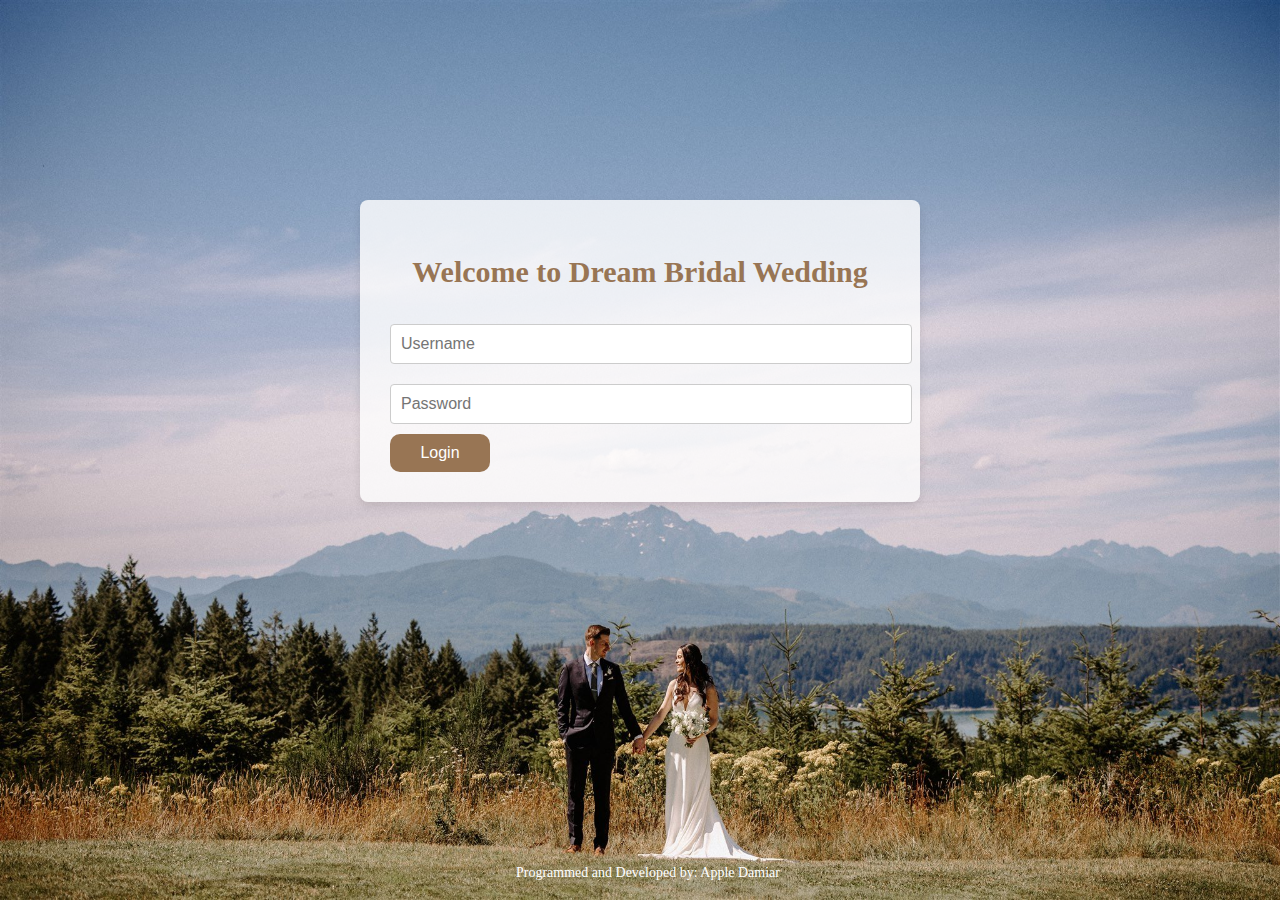
<file: index.html>
<!DOCTYPE html>
<html lang="en">
<head>
    <meta charset="UTF-8">
    <meta name="viewport" content="width=device-width, initial-scale=1.0">
    <title>Login</title>
    <style>
        body{
                background-image: url('Imagebg.jpg');
                background-repeat: no-repeat; 
                background-attachment: fixed; 
                background-size: 100% 100%;    

        }
        .login-container {
            max-width: 500px;
            margin: auto;
            padding: 30px;
            background-color: rgba(255, 255, 255, 0.8);
            border-radius: 8px;
            box-shadow: 0 4px 8px rgba(0, 0, 0, 0.1);
            margin-top: 200px;
        }

        .login-container h2 {
            text-align: center;
            font-family: 'Georgia', serif;
            color: #987554;
            font-size: 30px;
        }

        .login-container input {
            width: 100%;
            padding: 10px;
            margin: 10px 0;
            border: 1px solid #ccc;
            border-radius: 4px;
            font-size: 16px;
        }

        .login-container button {
            width: 100px;
            padding: 10px;
            background-color: #987554;
            color: white;
            border: none;
            border-radius: 10px;
            cursor: pointer;
            font-size: 16px;
        }

        .login-container button:disabled {
            background-color: #ccc;
        }

        .error-message {
            color: red;
            text-align: center;
        }

        .login-container input:focus, .login-container button:focus {
            outline: none;
            border-color: #6f4f29;
        }

        .footer {
            text-align: center;
            position: absolute;
            bottom: 5px;
            width: 100%;
            font-size: 14px;
            color:  #fff;
        }
    </style>
</head>
<body>

<div class="login-container">
    <h2>Welcome to Dream Bridal Wedding</h2>
    <div class="error-message" id="error-message"></div>
    <input type="text" id="username" placeholder="Username" required>
    <input type="password" id="password" placeholder="Password" required>
    <button id="login-btn" onclick="attemptLogin()">Login</button>
</div>

<script>
    let loginAttempts = 0;
    let lockTimer = null;
    const maxAttempts = 1;

    function attemptLogin() {
        const username = document.getElementById('username').value;
        const password = document.getElementById('password').value;
        const errorMessage = document.getElementById('error-message');
        const loginButton = document.getElementById('login-btn');

        // Dummy username and password for the example
        const correctUsername = "admin123";
        const correctPassword = "admin123";

        if (lockTimer) {
            errorMessage.textContent = "Too many failed attempts. Please wait 10 seconds.";
            return;
        }

        if (username === correctUsername && password === correctPassword) {
            // Successful login
            window.location.href = "HOMEPAGE.html"; // Redirect to the next page
        } else {
            // Failed login
            loginAttempts++;
            if (loginAttempts >= maxAttempts) {
                errorMessage.textContent = "Incorrect username or password. Please wait 10 seconds.";
                loginButton.disabled = true;

                // Lock login for 10 seconds
                lockTimer = setTimeout(() => {
                    loginAttempts = 0;
                    loginButton.disabled = false;
                    errorMessage.textContent = "";
                    lockTimer = null;
                }, 10000); // Reset after 10 seconds
            } 
        }
    }
</script>

<div class="footer">
    <p>Programmed and Developed by: Apple Damiar</p>
</div>

</body>
</html>
</file>
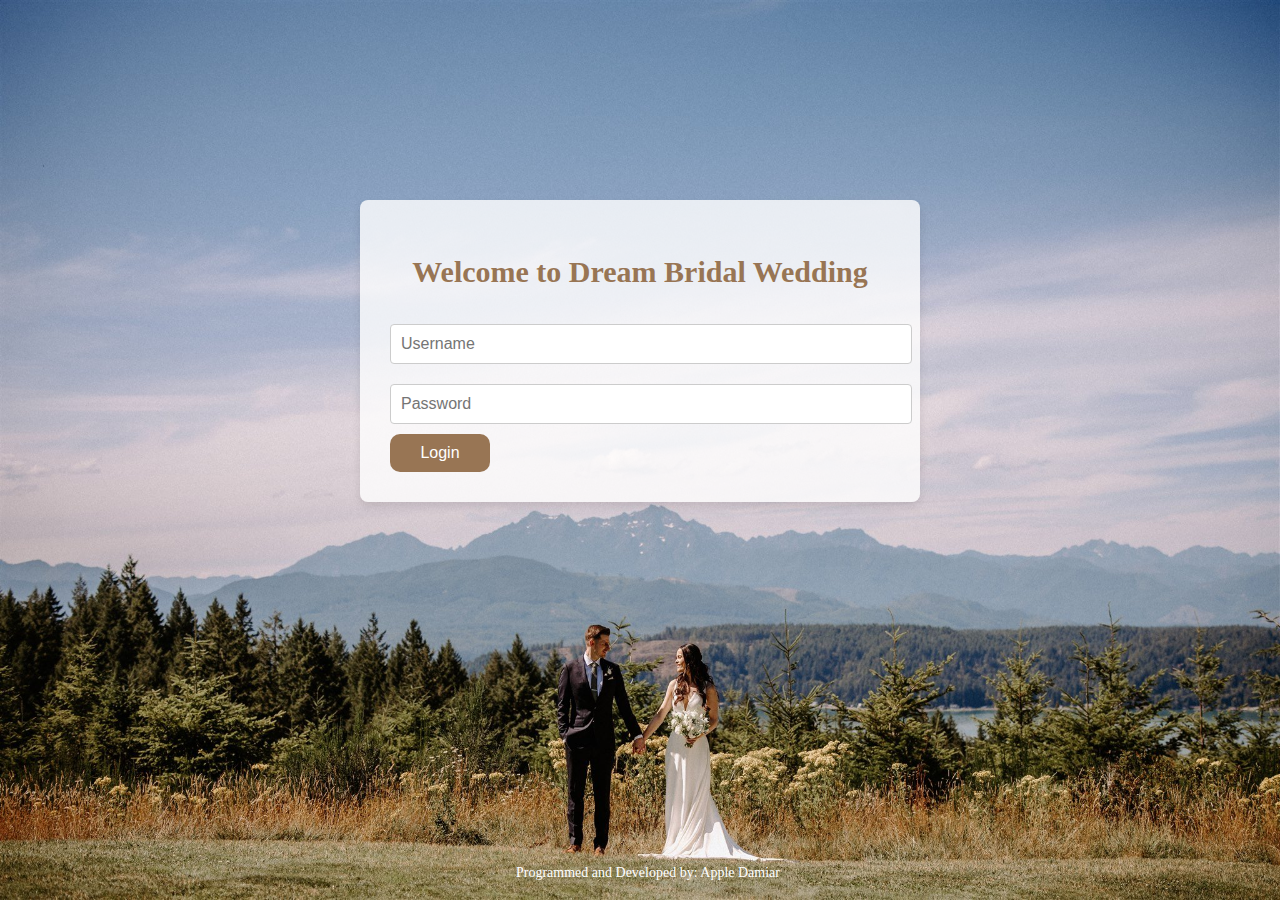
<file: DAMIAR (2).html>
<!DOCTYPE html>
<html lang="en">
<head>
    <meta charset="UTF-8">
    <meta name="viewport" content="width=device-width, initial-scale=1.0">
    <title>Login</title>
    <style>
        body{
                background-image: url('Imagebg.jpg');
                background-repeat: no-repeat; 
                background-attachment: fixed; 
                background-size: 100% 100%;    

        }
        .login-container {
            max-width: 500px;
            margin: auto;
            padding: 30px;
            background-color: rgba(255, 255, 255, 0.8);
            border-radius: 8px;
            box-shadow: 0 4px 8px rgba(0, 0, 0, 0.1);
            margin-top: 200px;
        }

        .login-container h2 {
            text-align: center;
            font-family: 'Georgia', serif;
            color: #987554;
            font-size: 30px;
        }

        .login-container input {
            width: 100%;
            padding: 10px;
            margin: 10px 0;
            border: 1px solid #ccc;
            border-radius: 4px;
            font-size: 16px;
        }

        .login-container button {
            width: 100px;
            padding: 10px;
            background-color: #987554;
            color: white;
            border: none;
            border-radius: 10px;
            cursor: pointer;
            font-size: 16px;
        }

        .login-container button:disabled {
            background-color: #ccc;
        }

        .error-message {
            color: red;
            text-align: center;
        }

        .login-container input:focus, .login-container button:focus {
            outline: none;
            border-color: #6f4f29;
        }

        .footer {
            text-align: center;
            position: absolute;
            bottom: 5px;
            width: 100%;
            font-size: 14px;
            color:  #fff;
        }
    </style>
</head>
<body>

<div class="login-container">
    <h2>Welcome to Dream Bridal Wedding</h2>
    <div class="error-message" id="error-message"></div>
    <input type="text" id="username" placeholder="Username" required>
    <input type="password" id="password" placeholder="Password" required>
    <button id="login-btn" onclick="attemptLogin()">Login</button>
</div>

<script>
    let loginAttempts = 0;
    let lockTimer = null;
    const maxAttempts = 1;

    function attemptLogin() {
        const username = document.getElementById('username').value;
        const password = document.getElementById('password').value;
        const errorMessage = document.getElementById('error-message');
        const loginButton = document.getElementById('login-btn');

        // Dummy username and password for the example
        const correctUsername = "admin123";
        const correctPassword = "admin123";

        if (lockTimer) {
            errorMessage.textContent = "Too many failed attempts. Please wait 10 seconds.";
            return;
        }

        if (username === correctUsername && password === correctPassword) {
            // Successful login
            window.location.href = "file:///C:/DAMIAR_WEBDesign/HOMEPAGE.html"; // Redirect to the next page
        } else {
            // Failed login
            loginAttempts++;
            if (loginAttempts >= maxAttempts) {
                errorMessage.textContent = "Incorrect username or password. Please wait 10 seconds.";
                loginButton.disabled = true;

                // Lock login for 10 seconds
                lockTimer = setTimeout(() => {
                    loginAttempts = 0;
                    loginButton.disabled = false;
                    errorMessage.textContent = "";
                    lockTimer = null;
                }, 10000); // Reset after 10 seconds
            } 
        }
    }
</script>

<div class="footer">
    <p>Programmed and Developed by: Apple Damiar</p>
</div>

</body>
</html>
</file>
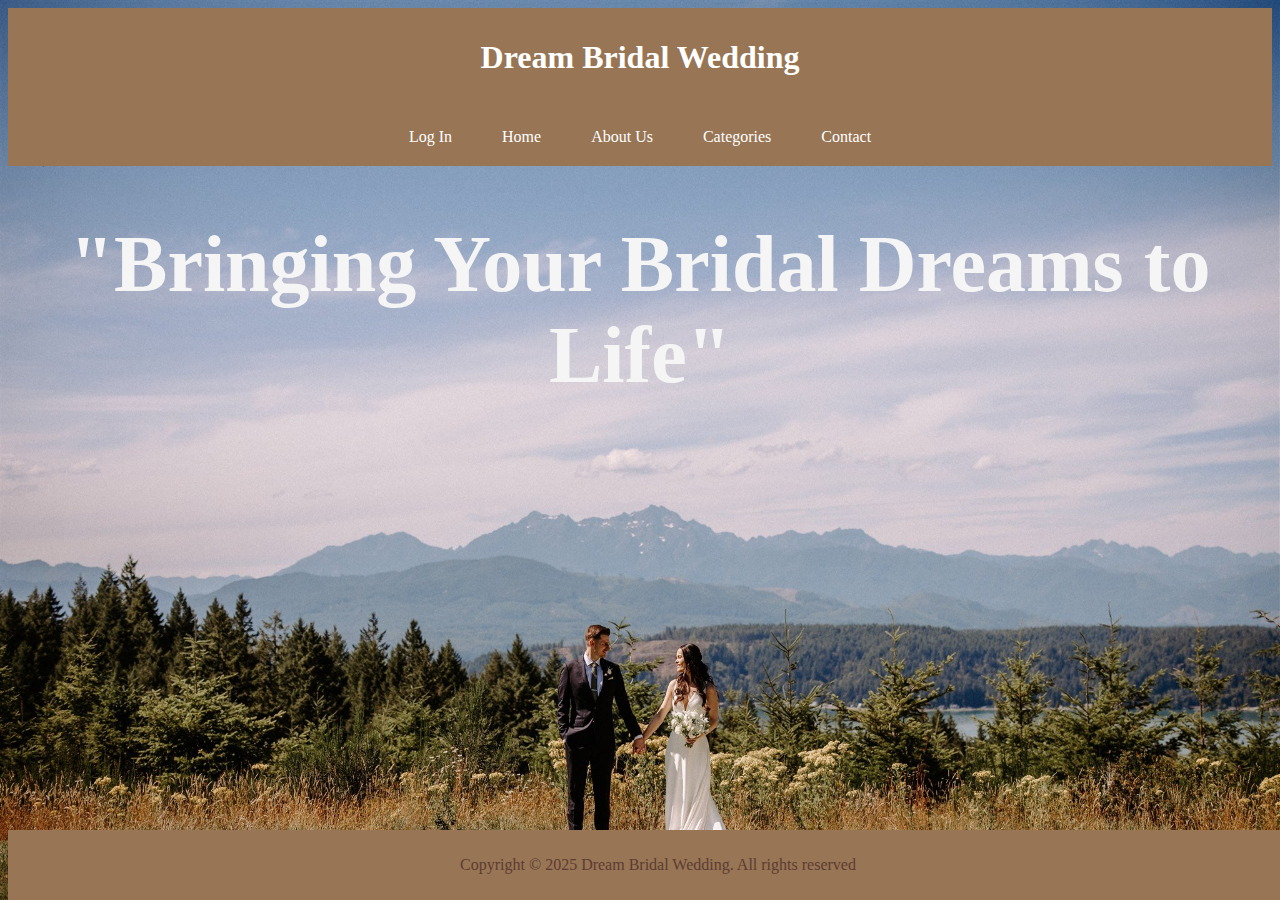
<file: HOMEPAGE.html>
<!DOCTYPE html>
<head>

	<title>Table Headings</title>
	
       <style>

               body{
                background-image: url('Imagebg.jpg');
                background-repeat: no-repeat; 
                background-attachment: fixed; 
                background-size: 100% 100%;    


              }
              header{
                  background-color: #987554;
                  color: white;
                  padding: 10px 20px;
                  text-align: center;



              }
              nav{
                  display: flex;
                  justify-content: center;
                  background-color: #987554;
                  padding: 10px 0;

              }
              nav a{
                  color: white;
                  text-decoration: none;
                  margin: 0 15px;
                  padding: 10px 10px;
                  border-radius: 10px;
              }
              footer{
                  background-color: #987554;
                  padding: 10px;
                  text-align: center;
                  color: #5c3c33;
                  position: fixed;
                  bottom: 0;
                  width: 100%;
              }
       </style>
       </head>
       <body>
            <header> <h1>Dream Bridal Wedding</h1></header>

            <nav>
            <a href="index.html">Log In</a>
            <a href="">Home</a>
            <a href="">About Us</a>
            <a href="">Categories</a>
            <a href="">Contact</a>

                  
            </nav>
            <center>

            <h1 style ="font-family: balow; color: whitesmoke; font-size: 80px">"Bringing Your Bridal Dreams to Life"</h1>

  

   <footer>
      <p>Copyright &copy; 2025 Dream Bridal Wedding. All rights reserved</p>
            
      
</body>    	
</center>
</head>
</file>
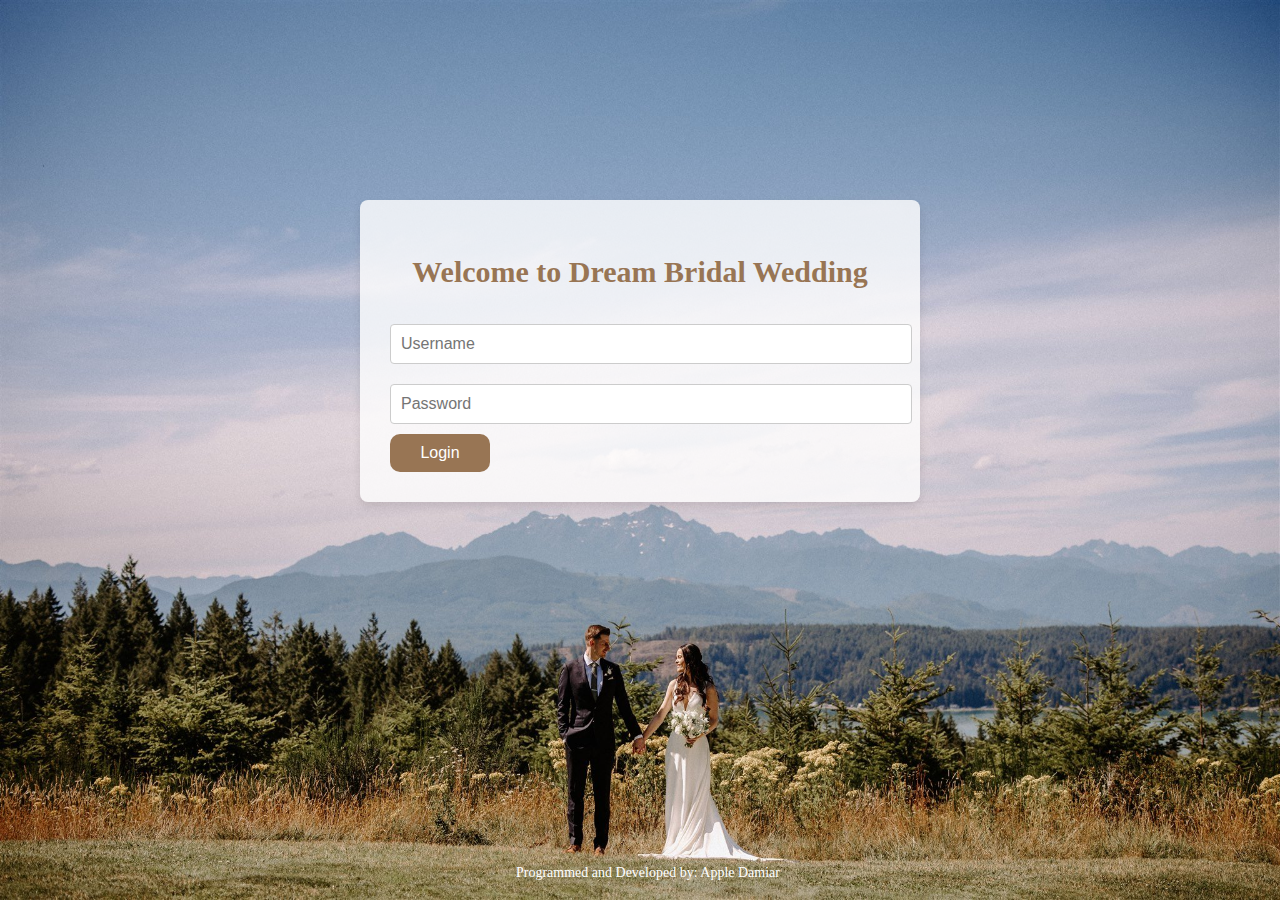
<file: LD1FINALS_2D_DAMIAR.html>
<!DOCTYPE html>
<html lang="en">
<head>
    <meta charset="UTF-8">
    <meta name="viewport" content="width=device-width, initial-scale=1.0">
    <title>Login</title>
    <style>
        body{
                background-image: url('Imagebg.jpg');
                background-repeat: no-repeat; 
                background-attachment: fixed; 
                background-size: 100% 100%;    

        }
        .login-container {
            max-width: 500px;
            margin: auto;
            padding: 30px;
            background-color: rgba(255, 255, 255, 0.8);
            border-radius: 8px;
            box-shadow: 0 4px 8px rgba(0, 0, 0, 0.1);
            margin-top: 200px;
        }

        .login-container h2 {
            text-align: center;
            font-family: 'Georgia', serif;
            color: #987554;
            font-size: 30px;
        }

        .login-container input {
            width: 100%;
            padding: 10px;
            margin: 10px 0;
            border: 1px solid #ccc;
            border-radius: 4px;
            font-size: 16px;
        }

        .login-container button {
            width: 100px;
            padding: 10px;
            background-color: #987554;
            color: white;
            border: none;
            border-radius: 10px;
            cursor: pointer;
            font-size: 16px;
        }

        .login-container button:disabled {
            background-color: #ccc;
        }

        .error-message {
            color: red;
            text-align: center;
        }

        .login-container input:focus, .login-container button:focus {
            outline: none;
            border-color: #6f4f29;
        }

        .footer {
            text-align: center;
            position: absolute;
            bottom: 5px;
            width: 100%;
            font-size: 14px;
            color:  #fff;
        }
    </style>
</head>
<body>

<div class="login-container">
    <h2>Welcome to Dream Bridal Wedding</h2>
    <div class="error-message" id="error-message"></div>
    <input type="text" id="username" placeholder="Username" required>
    <input type="password" id="password" placeholder="Password" required>
    <button id="login-btn" onclick="attemptLogin()">Login</button>
</div>

<script>
    let loginAttempts = 0;
    let lockTimer = null;
    const maxAttempts = 1;

    function attemptLogin() {
        const username = document.getElementById('username').value;
        const password = document.getElementById('password').value;
        const errorMessage = document.getElementById('error-message');
        const loginButton = document.getElementById('login-btn');

        // Dummy username and password for the example
        const correctUsername = "admin123";
        const correctPassword = "admin123";

        if (lockTimer) {
            errorMessage.textContent = "Too many failed attempts. Please wait 10 seconds.";
            return;
        }

        if (username === correctUsername && password === correctPassword) {
            // Successful login
            window.location.href = "HOMEPAGE.html"; // Redirect to the next page
        } else {
            // Failed login
            loginAttempts++;
            if (loginAttempts >= maxAttempts) {
                errorMessage.textContent = "Incorrect username or password. Please wait 10 seconds.";
                loginButton.disabled = true;

                // Lock login for 10 seconds
                lockTimer = setTimeout(() => {
                    loginAttempts = 0;
                    loginButton.disabled = false;
                    errorMessage.textContent = "";
                    lockTimer = null;
                }, 10000); // Reset after 10 seconds
            } 
        }
    }
</script>

<div class="footer">
    <p>Programmed and Developed by: Apple Damiar</p>
</div>

</body>
</html>
</file>
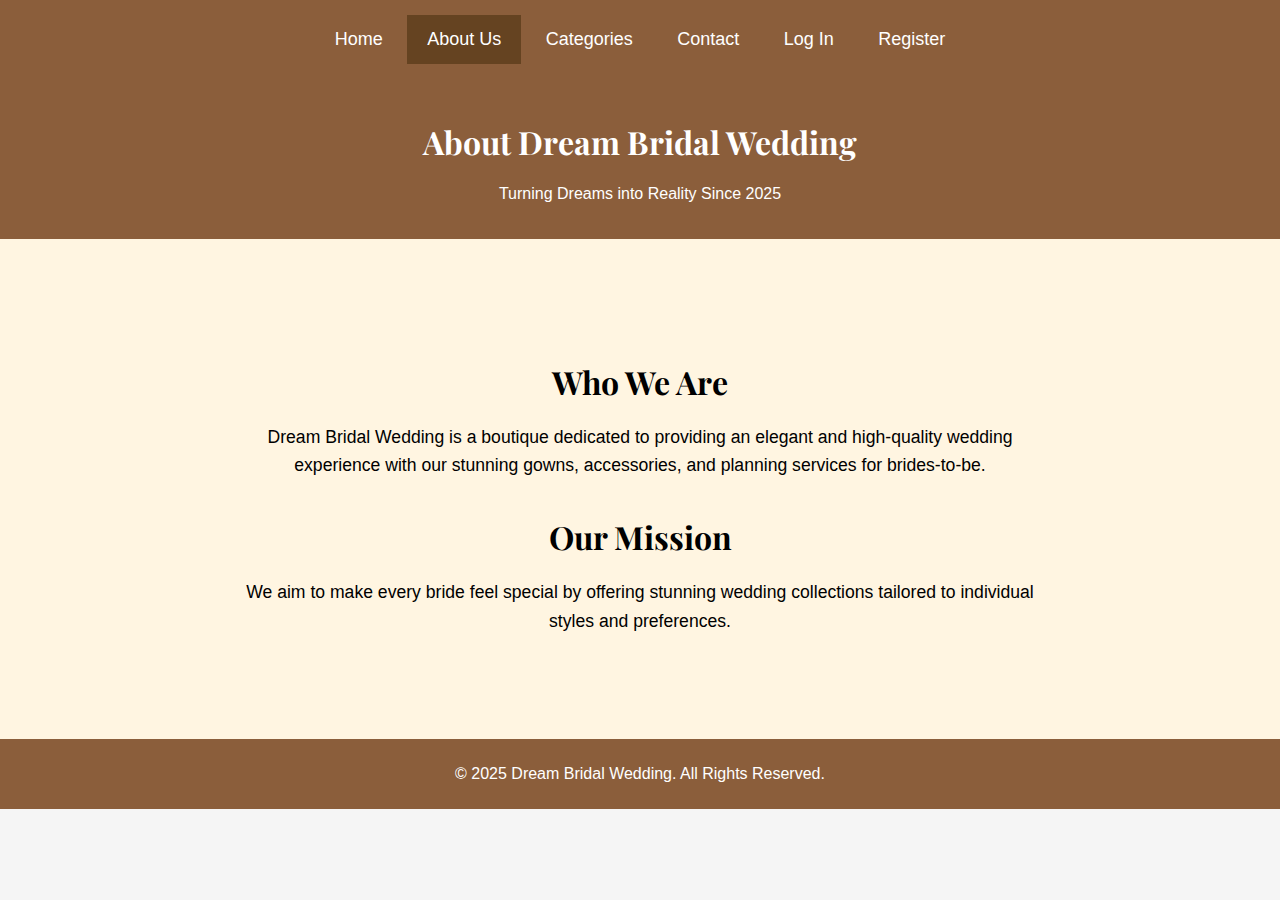
<file: mywebAboutUsPage.html>
<!DOCTYPE html>
<html lang="en">
<head>
    <meta charset="UTF-8">
    <meta name="viewport" content="width=device-width, initial-scale=1.0">
    <title>Dream Bridal Wedding</title>
    <link rel="stylesheet" href="mywebAboutUsPage.css">
    <link href="https://fonts.googleapis.com/css2?family=Playfair+Display&display=swap" rel="stylesheet">
</head>
<body>
    <!-- Navigation Menu -->
    <div class="navbar">
        <a href="web.html">Home</a>
        <a href="mywebAboutUsPage.html" class="active">About Us</a>
        <a href="mywebCategoriesPage.html">Categories</a>
        <a href="mywebContactUs.html">Contact</a>
        <a href="LD1FINALS_2D_DAMIAR.html">Log In</a>
        <a href="register.html">Register</a>
    </div>

    <!-- Header -->
    <header>
        <h1>About Dream Bridal Wedding</h1>
        <p>Turning Dreams into Reality Since 2025</p>
    </header>

    <!-- Hero Section -->
    <section class="hero">
        <h2>Who We Are</h2>
        <p>Dream Bridal Wedding is a boutique dedicated to providing an elegant and high-quality wedding experience with our stunning gowns, accessories, and planning services for brides-to-be.</p>
        
        <h2>Our Mission</h2>
        <p>We aim to make every bride feel special by offering stunning wedding collections tailored to individual styles and preferences.</p>
    </section>

    <!-- Footer -->
    <footer>
        <p>© 2025 Dream Bridal Wedding. All Rights Reserved.</p>
    </footer>
</body>
</html>
</file>
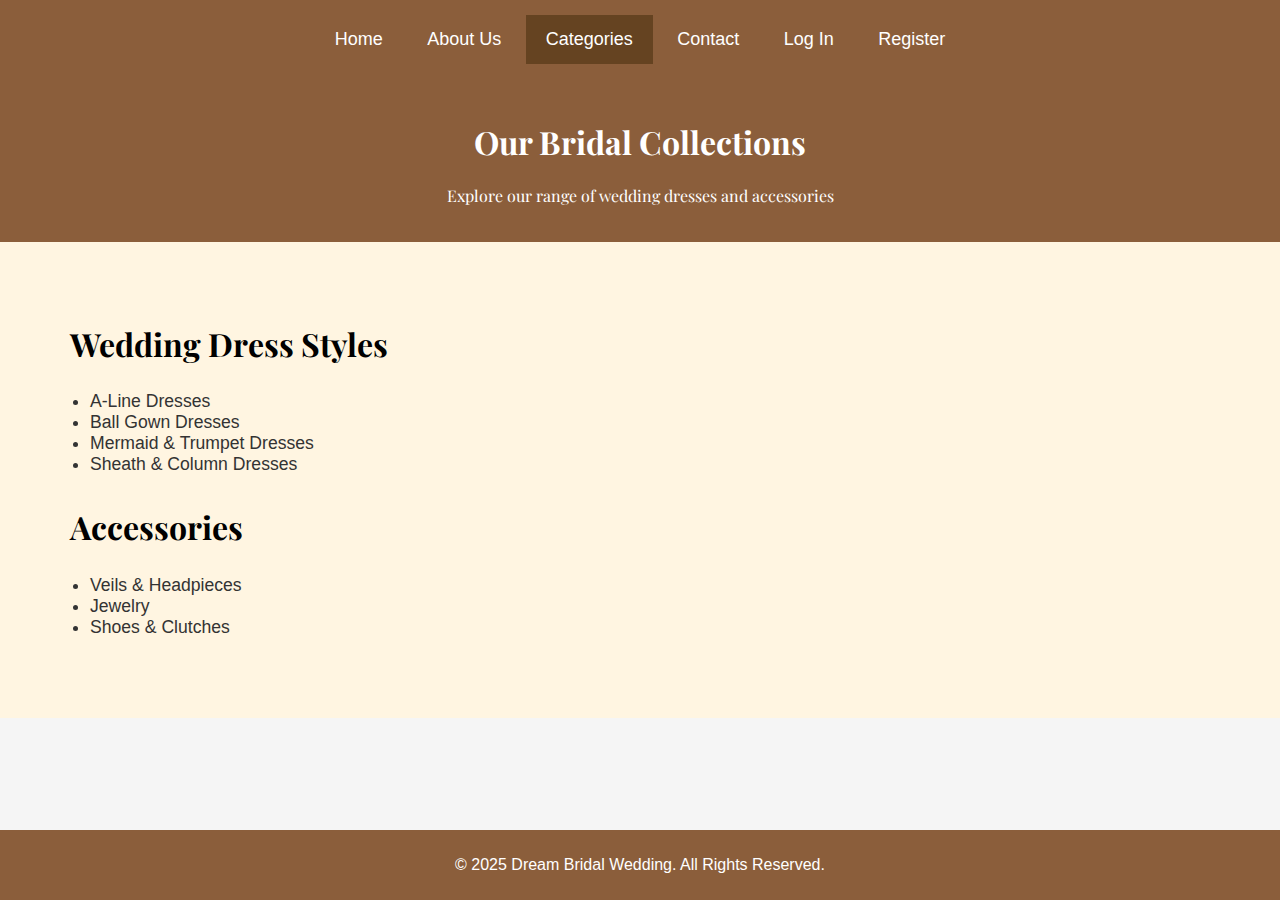
<file: mywebCategoriesPage.html>
<!DOCTYPE html>
<html lang="en">
<head>
    <meta charset="UTF-8">
    <meta name="viewport" content="width=device-width, initial-scale=1.0">
    <title>Categories - Dream Bridal Wedding</title>
    <link rel="stylesheet" href="mywebCategoriesPage.css">
    <link href="https://fonts.googleapis.com/css2?family=Playfair+Display&display=swap" rel="stylesheet">
</head>
<body>
    <!-- Navigation Menu -->
    <div class="navbar">
        <a href="web.html">Home</a>
        <a href="mywebAboutUsPage.html">About Us</a>
        <a href="mywebCategoriesPage.html" class="active">Categories</a>
        <a href="mywebContactUs.html">Contact</a>
        <a href="LD1FINALS_2D_DAMIAR.html">Log In</a>
        <a href="register.html">Register</a>
    </div>

    <!-- Header -->
    <header>
        <h1>Our Bridal Collections</h1>
        <p>Explore our range of wedding dresses and accessories</p>
    </header>

 <section class="hero">
    <div class="content">
        <h2>Wedding Dress Styles</h2>
        <ul>
            <li>A-Line Dresses</li>
            <li>Ball Gown Dresses</li>
            <li>Mermaid & Trumpet Dresses</li>
            <li>Sheath & Column Dresses</li>
        </ul>

        <h2>Accessories</h2>
        <ul>
            <li>Veils & Headpieces</li>
            <li>Jewelry</li>
            <li>Shoes & Clutches</li>
        </ul>
    </div>
</section>
 <!-- Footer -->
    <footer>
        <p>© 2025 Dream Bridal Wedding. All Rights Reserved.</p>
    </footer>


</body>
</html>
</file>
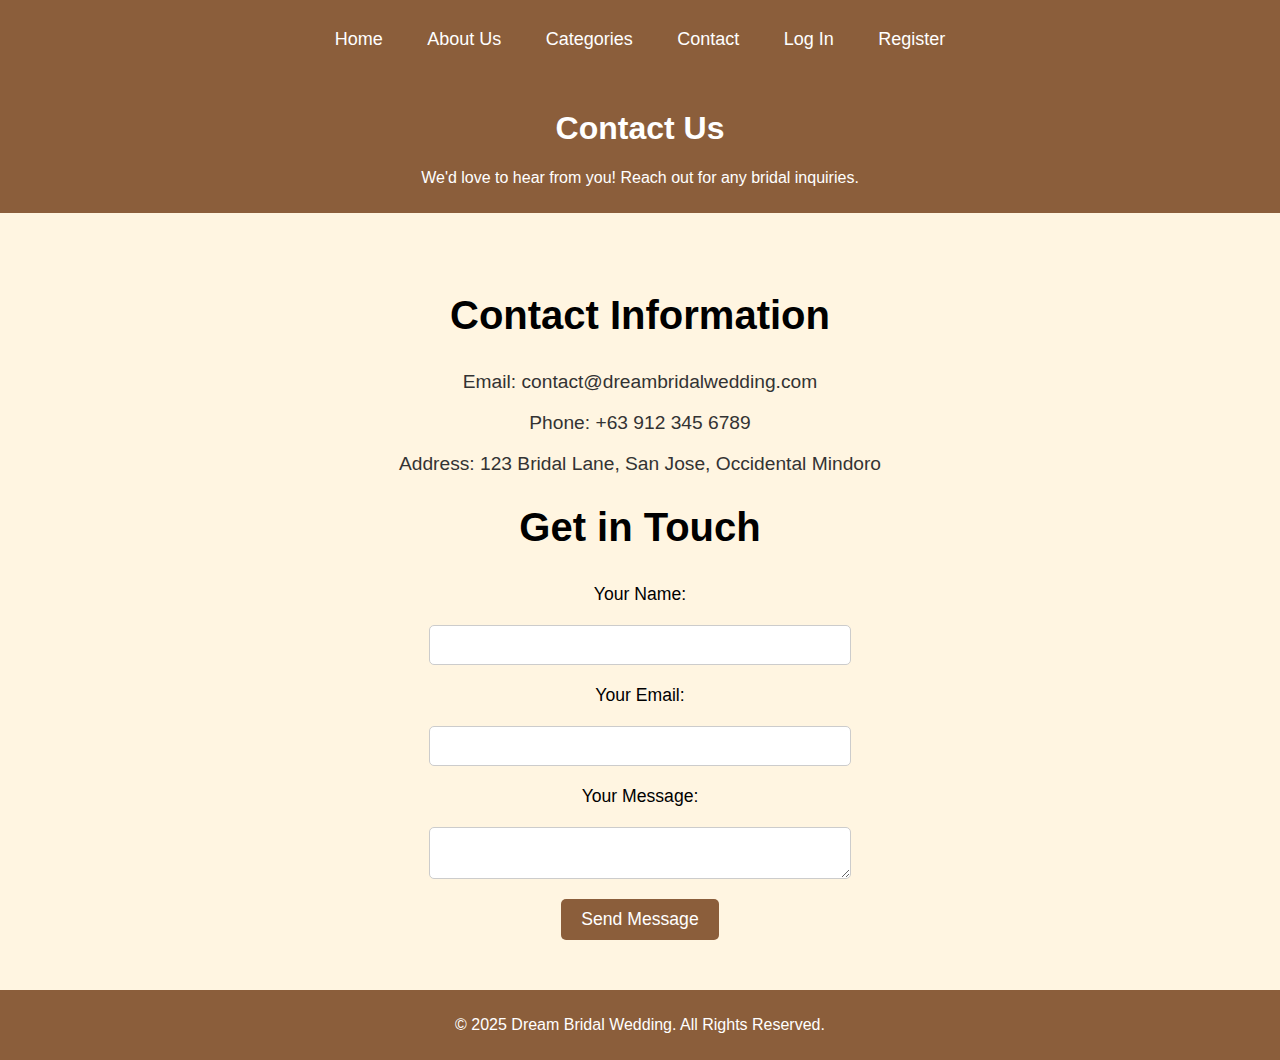
<file: mywebContactUs.html>
<!DOCTYPE html>
<html lang="en">
<head>
    <meta charset="UTF-8">
    <meta name="viewport" content="width=device-width, initial-scale=1.0">
    <title>Contact Us - Dream Bridal Wedding</title>
    <link rel="stylesheet" href="mywebContactUs.css">
</head>
<body>
    <div class="navbar">
            <a href="web.html">Home</a>
            <a href="mywebAboutUsPage.html">About Us</a>
            <a href="mywebCategoriesPage.html">Categories</a>
            <a href="mywebContactUs.html">Contact</a>
            <a href="LD1FINALS_2D_DAMIAR.html">Log In</a>
             <a href="register.html">Register</a>
    </div>

    <header>
        <h1>Contact Us</h1>
        <p>We'd love to hear from you! Reach out for any bridal inquiries.</p>
    </header>

    <section class="hero">
        <h2>Contact Information</h2>
        <p>Email: contact@dreambridalwedding.com</p>
        <p>Phone: +63 912 345 6789</p>
        <p>Address: 123 Bridal Lane, San Jose, Occidental Mindoro</p>

        <h2>Get in Touch</h2>
        <form action="submit_form.php" method="post">
            <label for="name">Your Name:</label>
            <input type="text" id="name" name="name" required>

            <label for="email">Your Email:</label>
            <input type="email" id="email" name="email" required>

            <label for="message">Your Message:</label>
            <textarea id="message" name="message" required></textarea>

            <button type="submit">Send Message</button>
        </form>
    </section>

    <footer>
        <p>© 2025 Dream Bridal Wedding. All Rights Reserved.</p>
    </footer>
</body>
</html>
</file>
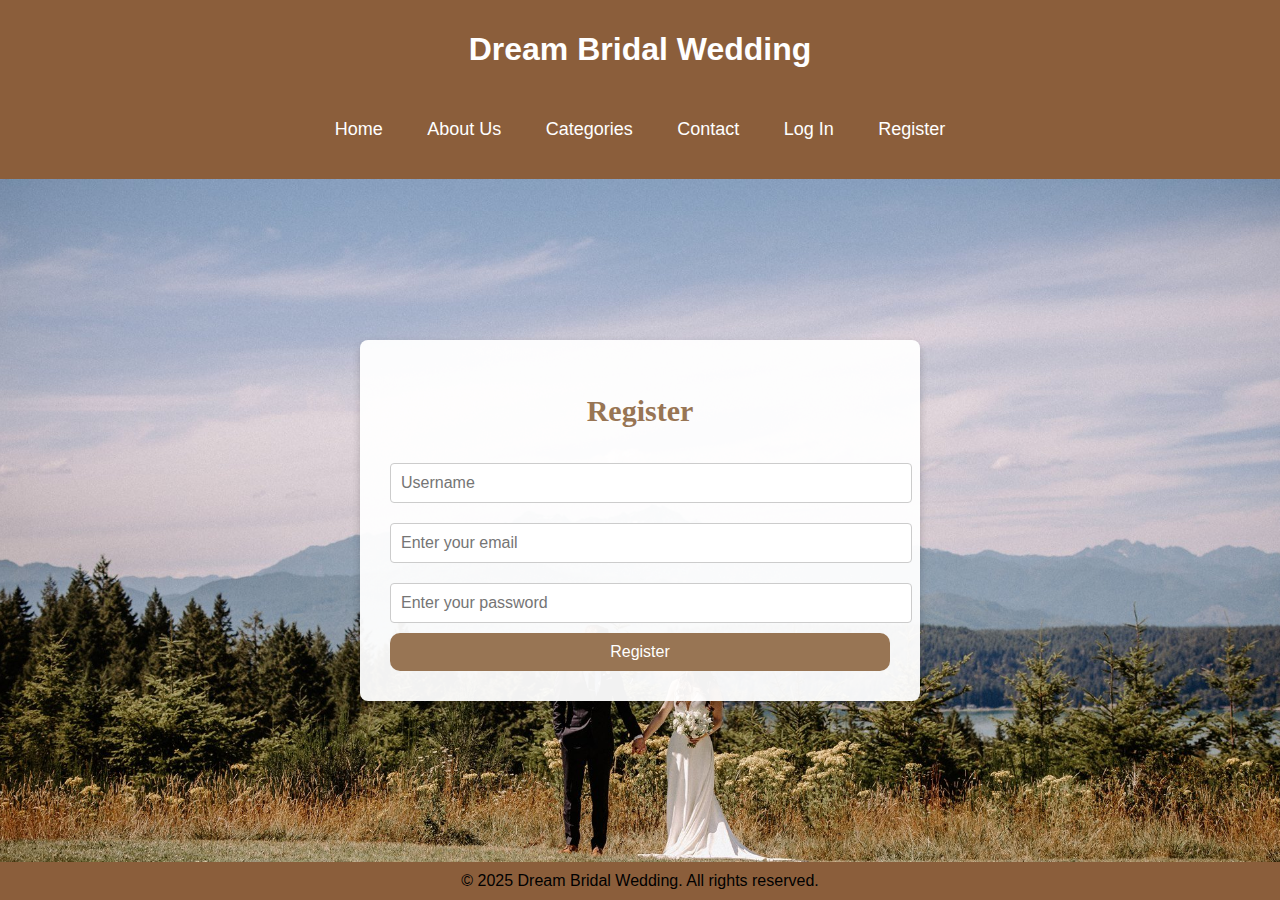
<file: register.html>
<!DOCTYPE html>
<html lang="en">
<head>
  <meta charset="UTF-8" />
  <meta name="viewport" content="width=device-width, initial-scale=1.0"/>
  <title>Register</title>
  <style>
    body {
      margin: 0;
      padding: 0;
      font-family: Arial, sans-serif;
      background: url('Imagebg.jpg') no-repeat center center fixed;
      background-size: cover;
      display: flex;
      flex-direction: column;
      min-height: 100vh;
    }

    header {
      background-color: #8B5E3B;
      color: white;
      text-align: center;
      padding: 10px 0;
    }

    .navbar {
      background-color: #8B5E3B;
      overflow: hidden;
      padding: 15px;
      text-align: center;
    }

    .navbar a {
      color: white;
      text-decoration: none;
      padding: 14px 20px;
      display: inline-block;
      font-size: 18px;
    }

    .navbar a:hover,
    .navbar a.active {
      background-color: #654321;
    }

    main {
      flex: 1;
      display: flex;
      justify-content: center;
      align-items: center;
    }

    .register-container {
      width: 100%;
      max-width: 500px;
      padding: 30px;
      background-color: rgba(255, 255, 255, 0.95);
      border-radius: 8px;
      box-shadow: 0 4px 8px rgba(0, 0, 0, 0.2);
    }

    .register-container h2 {
      text-align: center;
      font-family: 'Georgia', serif;
      color: #987554;
      font-size: 30px;
    }

    .register-container input[type="text"],
    .register-container input[type="email"],
    .register-container input[type="password"] {
      width: 100%;
      padding: 10px;
      margin: 10px 0;
      border: 1px solid #ccc;
      border-radius: 4px;
      font-size: 16px;
    }

    .register-container input[type="submit"] {
      background-color: #987554;
      color: white;
      padding: 10px;
      width: 100%;
      border: none;
      border-radius: 10px;
      cursor: pointer;
      font-size: 16px;
    }

    .register-container input:focus {
      outline: none;
      border-color: #6f4f29;
    }

    footer {
      background-color: #8B5E3B;
      color: black;
      text-align: center;
      padding: 10px 0;
    }
  </style>
</head>
<body>

  <header>
    <h1>Dream Bridal Wedding</h1>
    <div class="navbar">
      <a href="web.html">Home</a>
      <a href="mywebAboutUsPage.html">About Us</a>
      <a href="mywebCategoriesPage.html">Categories</a>
      <a href="mywebContactUs.html">Contact</a>
      <a href="LD1FINALS_2D_DAMIAR.html">Log In</a>
      <a href="register.html">Register</a>
    </div>
  </header>

  <main>
    <form action="register.php" method="POST" class="register-container">
      <h2>Register</h2>
      <input type="text" name="username" placeholder="Username" required>
      <input type="email" name="email" placeholder="Enter your email" required>
      <input type="password" name="password" placeholder="Enter your password" required>
      <input type="submit" value="Register">
    </form>
  </main>

  <footer>
    &copy; 2025 Dream Bridal Wedding. All rights reserved.
  </footer>

</body>
</html>
</file>
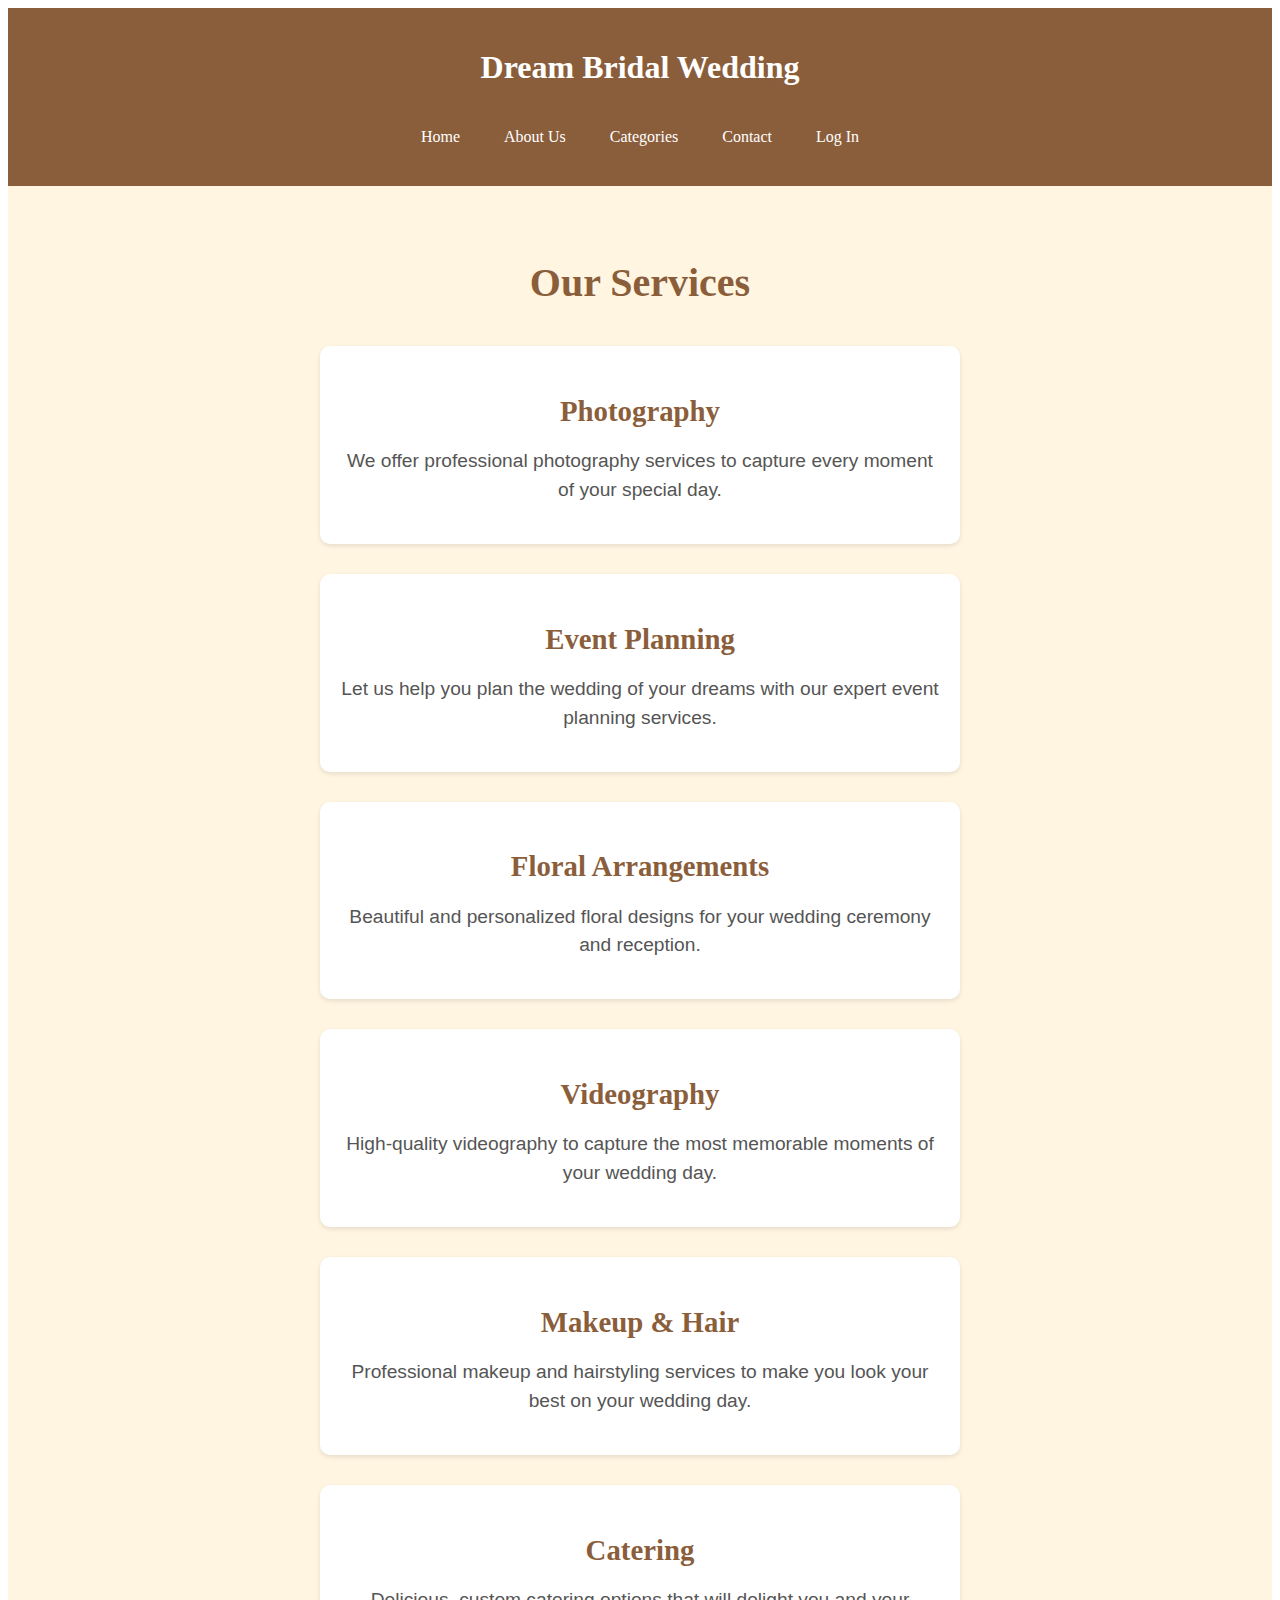
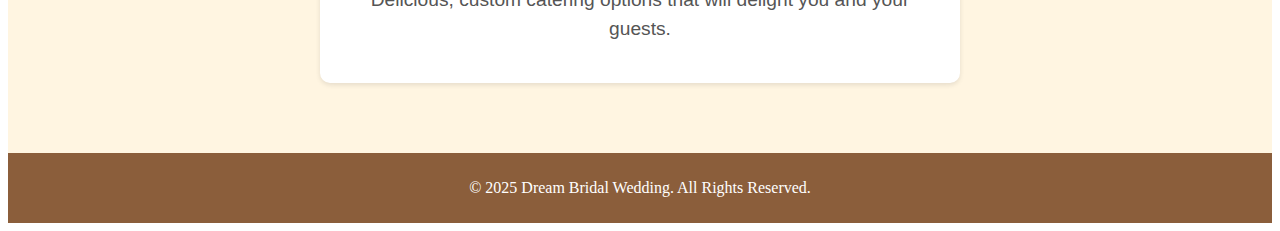
<file: services.html>
<!DOCTYPE html>
<html lang="en">
<head>
  <meta charset="UTF-8">
  <meta name="viewport" content="width=device-width, initial-scale=1.0">
  <title>Our Services | Dream Bridal Wedding</title>
  <link rel="stylesheet" href="services.css">
</head>
<body>

  <header>
    <h1>Dream Bridal Wedding</h1>
    <!-- Navigation Menu -->
    <div class="navbar">
        <a href="index.html">Home</a>
        <a href="mywebAboutUsPage.html">About Us</a>
        <a href="mywebCategoriesPage.html">Categories</a>
        <a href="mywebContactUs.html">Contact</a>
        <a href="LD1FINALS_2D_DAMIAR.html">Log In</a>
    </div>
  </header>

  <section class="services">
    <h2>Our Services</h2>

    <div class="service">
      <h3>Photography</h3>
      <p>We offer professional photography services to capture every moment of your special day.</p>
    </div>

    <div class="service">
      <h3>Event Planning</h3>
      <p>Let us help you plan the wedding of your dreams with our expert event planning services.</p>
    </div>

    <div class="service">
      <h3>Floral Arrangements</h3>
      <p>Beautiful and personalized floral designs for your wedding ceremony and reception.</p>
    </div>

    <div class="service">
      <h3>Videography</h3>
      <p>High-quality videography to capture the most memorable moments of your wedding day.</p>
    </div>

    <div class="service">
      <h3>Makeup & Hair</h3>
      <p>Professional makeup and hairstyling services to make you look your best on your wedding day.</p>
    </div>

    <div class="service">
      <h3>Catering</h3>
      <p>Delicious, custom catering options that will delight you and your guests.</p>
    </div>
  </section>

  <footer>
    <p>&copy; 2025 Dream Bridal Wedding. All Rights Reserved.</p>
  </footer>

</body>
</html>
</file>
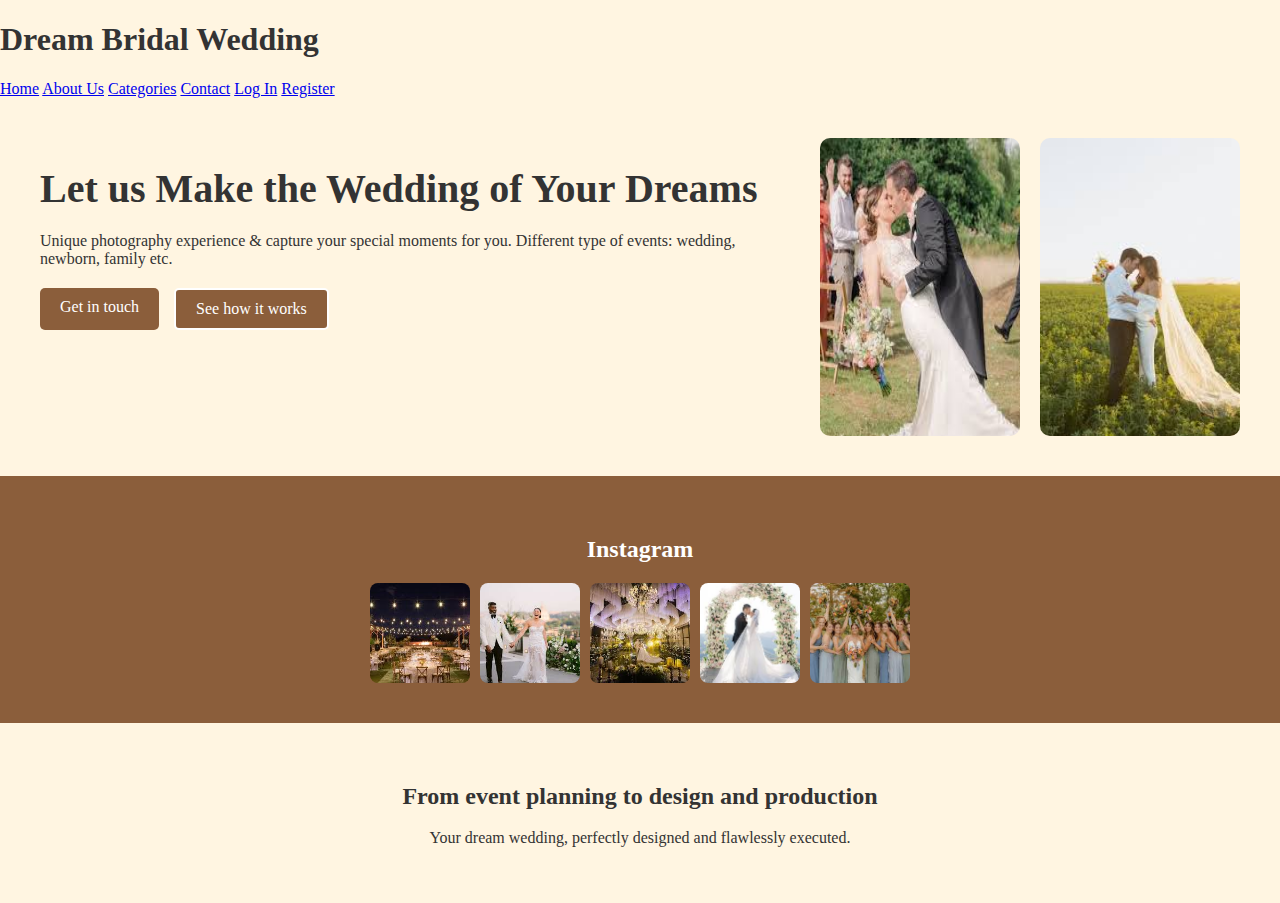
<file: web.html>
<!DOCTYPE html>
<html lang="en">
<head>
  <meta charset="UTF-8">
  <meta name="viewport" content="width=device-width, initial-scale=1.0">
  <title>Dream Bridal Weddings</title>
  <link rel="stylesheet" href="web.css">
</head>
<body>

    <header>
        <h1>Dream Bridal Wedding</h1>
         <!-- Navigation Menu -->
        <div class="navbar">
            
            <a href="web.html">Home</a>
            <a href="mywebAboutUsPage.html">About Us</a>
            <a href="mywebCategoriesPage.html">Categories</a>
            <a href="mywebContactUs.html">Contact</a>
            <a href="LD1FINALS_2D_DAMIAR.html">Log In</a>
            <a href="register.html">Register</a>
            
        </div>
  

  <section class="hero">
    <div class="hero-text">
      <h1>Let us Make the Wedding of Your Dreams</h1>
      <p>Unique photography experience & capture your special moments for you. Different type of events: wedding, newborn, family etc.</p>
      <div class="buttons">
        <a href="mywebContactUs.html" class="btn">Get in touch</a>
<a href="services.html" class="btn btn-secondary">See how it works</a>
      </div>
    </div>
    <div class="hero-images">
      <img src="weddingimage.jpg" alt="Couple 1">
      <img src="weddingimage2.jpg" alt="Bouquet">
    </div>
  </section>

  <section class="instagram">
    <h2>Instagram</h2>
    <div class="instagram-gallery">
      <img src="reception.jpg" alt="Insta 1">
      <img src="reception2.jpg" alt="Insta 2">
      <img src="reception3.jpg"alt="Insta 3">
      <img src="reception5.jpg" alt="Insta 4">
      <img src="reception4.jpg" alt="Insta 5">

    </div>
  </section>

  <section class="planning">
    <h2>From event planning to design and production</h2>
    <p>Your dream wedding, perfectly designed and flawlessly executed.</p>
  </section>
</body>
</html>
</file>
<file: mywebAboutUsPage.css>
body {
    margin: 0;
    padding: 0;
    font-family: Arial, sans-serif;
    background-color: #F5F5F5;
}

/* Google Font for headings */
h1, h2 {
    font-family: 'Playfair Display', serif;
}

/* Navigation Bar */
.navbar {
    background-color: #8B5E3B;
    overflow: hidden;
    padding: 15px;
    text-align: center;
}

.navbar a {
    color: white;
    text-decoration: none;
    padding: 14px 20px;
    display: inline-block;
    font-size: 18px;
}

.navbar a:hover, .navbar a.active {
    background-color: #654321;
}

/* Header Styles */
header {
    background-color: #8B5E3B;
    color: white;
    text-align: center;
    padding: 20px 0;
}

/* Hero Section */
.hero {
    background: #FFF5E1;
    min-height: 400px;
    display: flex;
    flex-direction: column;
    align-items: center;
    justify-content: center;
    text-align: center;
    padding: 50px 20px;
}

.hero h2 {
    font-size: 2em;
    color: #000000;
    margin-bottom: 10px;
}

.hero p {
    font-size: 1.1em;
    max-width: 800px;
    margin: 10px auto;
    line-height: 1.6;
}

/* Footer */
footer {
    background-color: #8B5E3B;
    color: white;
    text-align: center;
    padding: 10px 0;
    position: relative;
    bottom: 0;
    width: 100%;
}
</file>
<file: mywebCategoriesPage.css>
/* General Styles */
body {
    margin: 0;
    padding: 0;
    font-family: Arial, sans-serif;
    background-color: #F5F5F5;
    display: flex;
    flex-direction: column;
    min-height: 100vh; /* Ensures the body takes up full height */
}

/* Header Styles */
header {
    background-color: #8B5E3B;
    color: white;
    text-align: center;
    padding: 20px 0;
}

header h1,
header p {
    font-family: 'Playfair Display', serif;
}

/* Hero Section */
.hero {
    background: #FFF5E1;
    padding: 50px 20px;
}

.hero .content {
    max-width: 600px;
    margin: 0 auto 0 50px; /* Aligns to left with some space */
    text-align: left;
}

.hero h2 {
    font-size: 2em;
    color: #000000;
    font-family: 'Playfair Display', serif;
    margin-top: 30px;
}

.hero ul {
    list-style-type: disc;
    padding-left: 20px;
    margin: 10px 0 30px 0;
    font-size: 1.1em;
    color: #333;
}

/* Navigation Bar */
.navbar {
    background-color: #8B5E3B;
    overflow: hidden;
    padding: 15px;
    text-align: center;
}

.navbar a {
    color: white;
    text-decoration: none;
    padding: 14px 20px;
    display: inline-block;
    font-size: 18px;
}

.navbar a:hover,
.navbar a.active {
    background-color: #654321;
}

/* Footer */
footer {
    background-color: #8B5E3B;
    color: white;
    text-align: center;
    padding: 10px 0;
    width: 100%;
    margin-top: auto; /* Ensures footer is pushed to the bottom */
}
</file>
<file: mywebContactUs.css>
/* General Styles */
body {
    margin: 0;
    padding: 0;
    font-family: Arial, sans-serif;
    background-color: #F5F5F5;
    display: flex;
    flex-direction: column;
    min-height: 100vh; /* Ensures the body takes up full height */
}

/* Header Styles */
header {
    background-color: #8B5E3B;
    color: white;
    text-align: center;
    padding: 10px 0;
}

/* Hero Section */
.hero {
    background: #FFF5E1;
    padding: 50px 20px;
    text-align: center;
}

.hero h2 {
    font-size: 2.5em;
    color: #000;
    font-family: 'Arial', sans-serif;
    margin-top: 30px;
}

.hero p {
    font-size: 1.2em;
    color: #333;
}

/* Footer */
footer {
    background-color: #8B5E3B;
    color: white;
    text-align: center;
    padding: 10px 0;
    width: 100%;
    margin-top: auto; /* Ensures footer is pushed to the bottom */
}

/* Navigation Bar */
.navbar {
    background-color: #8B5E3B; /* Brown color */
    overflow: hidden;
    padding: 15px;
    text-align: center;
}

.navbar a {
    color: white;
    text-decoration: none;
    padding: 14px 20px;
    display: inline-block;
    font-size: 18px;
}

.navbar a:hover, .navbar a.active {
    background-color: #654321; /* Darker Brown */
}

/* Form Styling */
form {
    display: flex;
    flex-direction: column;
    align-items: center;
    gap: 20px;
    max-width: 600px;
    margin: 0 auto;
}

form label {
    font-size: 1.1em;
}

form input, form textarea {
    padding: 10px;
    font-size: 1em;
    width: 100%;
    max-width: 400px;
    border-radius: 5px;
    border: 1px solid #ccc;
}

form button {
    padding: 10px 20px;
    background-color: #8B5E3B;
    color: white;
    border: none;
    border-radius: 5px;
    font-size: 1.1em;
    cursor: pointer;
}

form button:hover {
    background-color: #654321;
}
</file>
<file: services.css>
.services {
  display: flex;
  flex-direction: column;
  align-items: center; /* Centers content horizontally */
  justify-content: center; /* Centers content vertically */
  padding: 40px 20px;
  text-align: center; /* Centers text inside each service block */
  background-color: #FFF5E1;
  min-height: 100vh; /* Ensure it takes up full viewport height */
}

.services h2 {
  font-size: 2.5em;
  color: #8B5E3B;
  margin-bottom: 40px;
  font-family: 'Playfair Display', serif;
}

.service {
  margin-bottom: 30px;
  padding: 20px;
  background-color: #ffffff;
  border-radius: 10px;
  box-shadow: 0 2px 5px rgba(0, 0, 0, 0.1);
  width: 80%; /* Make the service blocks responsive */
  max-width: 600px; /* Limit the width of each block */
}

.service h3 {
  font-size: 1.8em;
  color: #8B5E3B;
  margin-bottom: 10px;
}

.service p {
  font-size: 1.2em;
  color: #555;
  line-height: 1.5;
  font-family: Arial, sans-serif;
}

/* General Styles for Header and Footer (if needed) */
header {
  background-color: #8B5E3B;
  color: white;
  padding: 20px 0;
  text-align: center;
}

.navbar {
  text-align: center;
  background-color: #8B5E3B;
  padding: 10px;
}

.navbar a {
  color: white;
  padding: 10px 20px;
  text-decoration: none;
  display: inline-block;
}

.navbar a:hover {
  background-color: #654321;
}

footer {
  background-color: #8B5E3B;
  color: white;
  padding: 10px;
  text-align: center;
}
</file>
<file: web.css>
/* General Styles */
body {
  margin: 0;
  font-family: 'Georgia', serif;
  background-color: #FFF5E1;
  color: #333;
}

.header {
  display: flex;
  justify-content: space-between;
  padding: 20px 40px;
  background-color: #8B5E3B;
}

.logo {
  font-weight: bold;
  font-size: 1.5em;
}

nav ul {
  list-style: none;
  display: flex;
  gap: 20px;
}

nav a {
  text-decoration: none;
  color: #333;
}

.hero {
  display: flex;
  padding: 40px;
  gap: 40px;
}

.hero-text {
  flex: 1;
}

.hero-text h1 {
  font-size: 2.5em;
  margin-bottom: 20px;
}

.hero-text p {
  margin-bottom: 20px;
}

.buttons {
  display: flex;
  gap: 15px;
}

.btn {
  padding: 10px 20px;
  background-color: #8B5E3B;
  color: white;
  text-decoration: none;
  border-radius: 5px;
}

.btn-secondary {
  background-color: #8B5E3B;
  border: 2px solid white;
  color: white;
}

.hero-images {
  display: flex;
  gap: 20px;
}

.hero-images img {
  width: 200px;
  height: auto;
  border-radius: 10px;
}

.instagram {
  background-color:  #8B5E3B;  
  color: white;
  padding: 40px;
  text-align: center;
}

.instagram-gallery {
  display: flex;
  justify-content: center;
  gap: 10px;
  margin-top: 20px;
}

.instagram-gallery img {
  width: 100px;
  height: 100px;
  object-fit: cover;
  border-radius: 8px;
}

.planning {
  padding: 40px;
  text-align: center;
}
</file>
